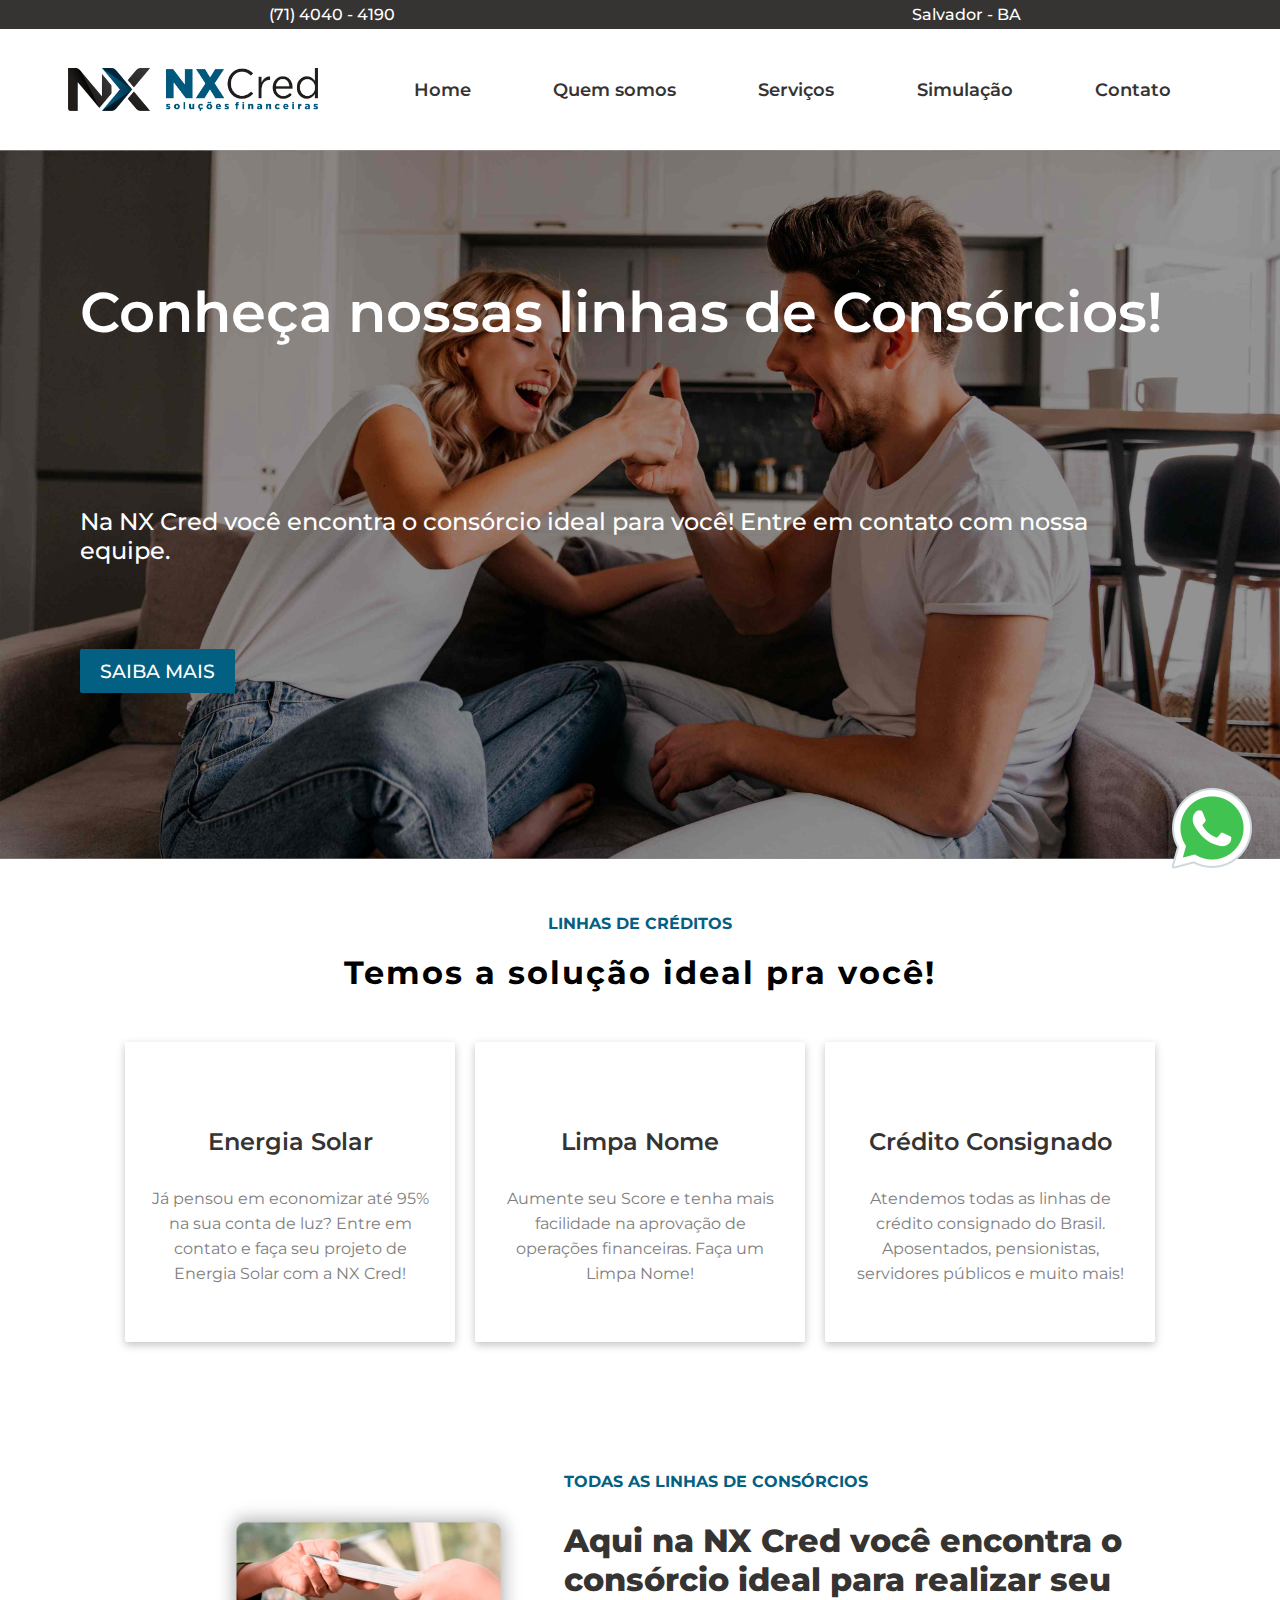
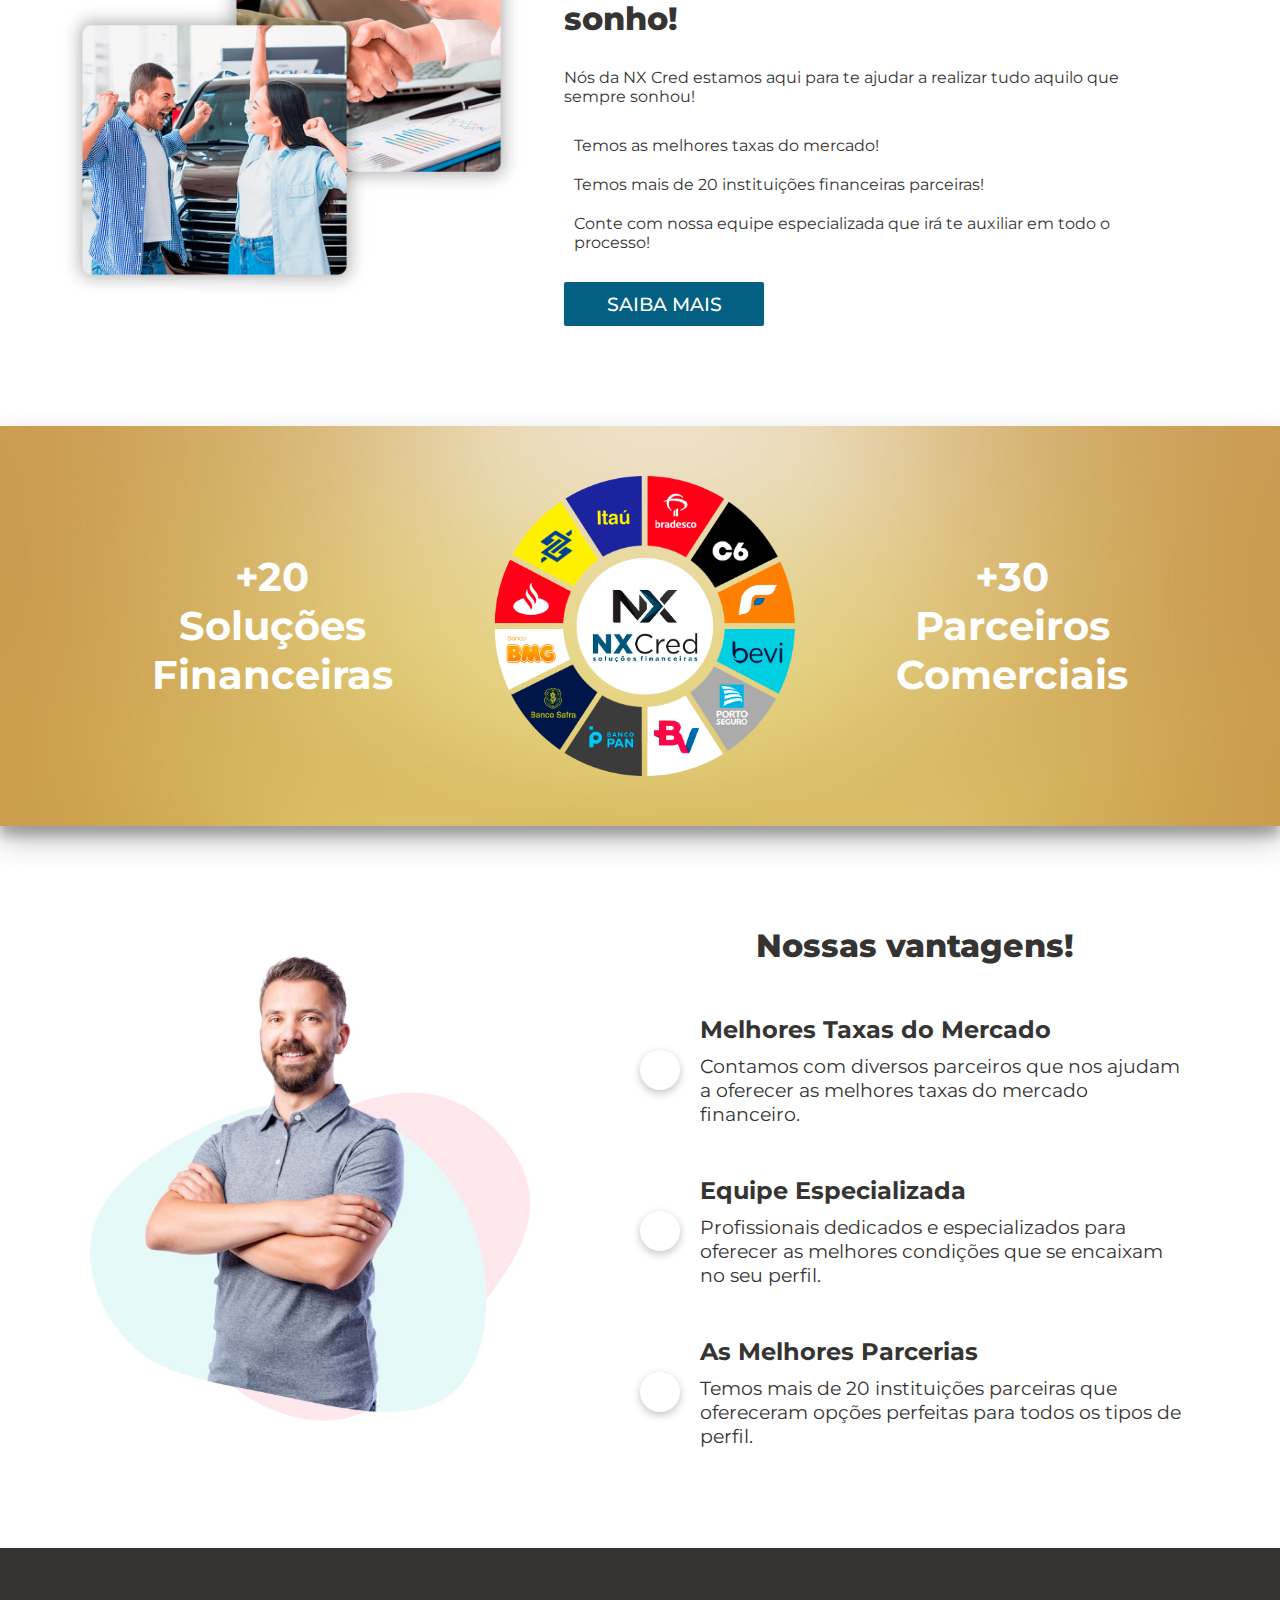
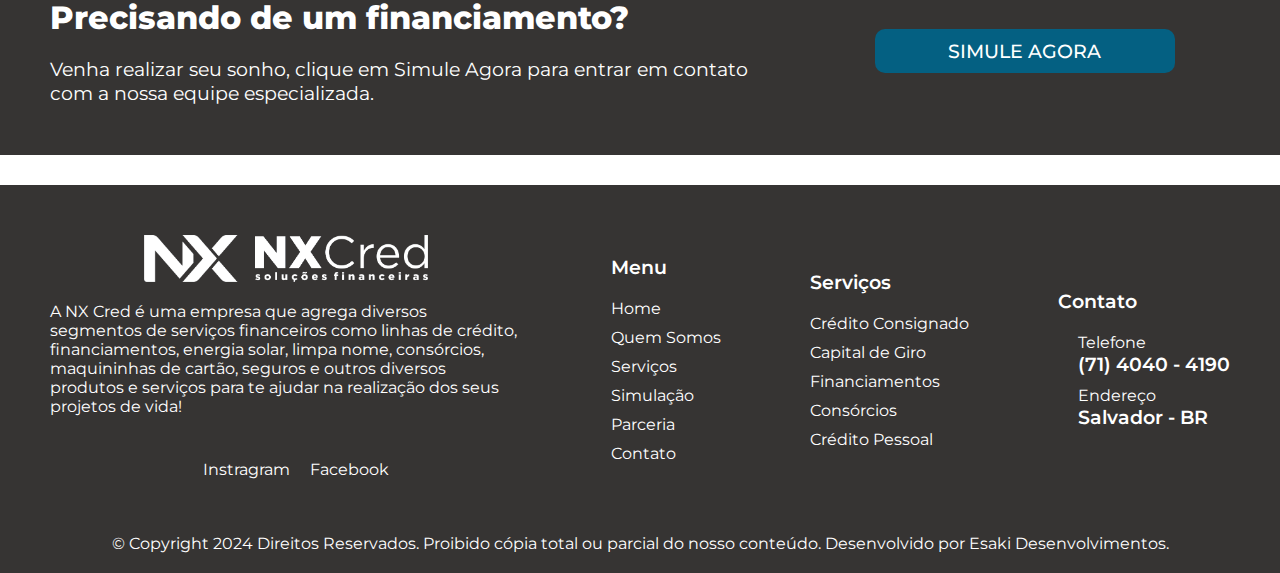
<file: index.html>
<!DOCTYPE html>
<html lang="pt-br">

<head>
    <meta charset="UTF-8">
    <meta name="viewport" content="width=device-width, initial-scale=1.0">
    <link rel="stylesheet" href="https://cdnjs.cloudflare.com/ajax/libs/font-awesome/6.4.2/css/all.min.css"
        integrity="sha512-z3gLpd7yknf1YoNbCzqRKc4qyor8gaKU1qmn+CShxbuBusANI9QpRohGBreCFkKxLhei6S9CQXFEbbKuqLg0DA=="
        crossorigin="anonymous" referrerpolicy="no-referrer" />
    <link rel="preconnect" href="https://fonts.googleapis.com">
    <link rel="preconnect" href="https://fonts.gstatic.com" crossorigin>
    <link rel="shortcut icon" href="???" type="image/x-icon">
    <link href="https://fonts.googleapis.com/css2?family=Montserrat:wght@300;400;500;600;700&display=swap"
        rel="stylesheet">
    <link rel="stylesheet" href="style.css">
    <title>NX Cred - Home</title>
</head>

<body>
    <header class="header header__home">
        <div class="info">
            <div class="informacoes telefone">
                <i class="fa-solid fa-phone"></i>
                <div class="info-content">
                    <span>(71) 4040 - 4190
                    </span>
                </div>
            </div>
            <div class="informacoes endereco">
                <i class="fa-solid fa-location-dot"></i>
                <div class="info-content">
                    <span>Salvador - BA</span>
                </div>
            </div>
        </div>
        <section class="header__all">


            <div class="header__all-first">
                <div class="menu">
                    <img class="banner" id="logo" src="assets/logo NX H.png" alt="Logo NX Cred">
                    <i id="menu-icon" class="fa-solid fa-bars"></i>
                </div>
                <div class="header__all-second">
                    <ul>
                        <li><a href="index.html">Home</a></li>
                        <li><a href="sobreNos.html">Quem somos</a></li>
                        <li><a href="servicos.html">Serviços</a></li>
                        <li><a href="simulacao.html">Simulação</a></li>
                        <li><a href="contato.html">Contato</a></li>
                    </ul>
                </div>
            </div>

            <div class="menu__bar" id="menu__bar">
                <ul class="menu__bar-content">
                    <i class="fa-solid fa-x" id="close-btn"></i>
                    <li><a href="index.html">Home</a></li>
                    <li><a href="sobreNos.html">Quem somos</a></li>
                    <li><a href="servicos.html">Serviços</a></li>
                    <li><a href="simulacao.html">Simulação</a></li>
                    <li><a href="contato.html">Contato</a></li>
                </ul>
            </div>
        </section>
    </header>

    <main>
        <a id="wpp-btn" href="https://wa.me/7140404190"><img src="assets/wpp-btn.png" alt="botão Whatsapp"></a>
        <a id="wpp-btn-mobile" href="https://wa.me/7140404190"><img src="assets/wpp-btn-mobile.png" alt="botão Whatsapp"></a>
        <div class="carousel-container">
            <div class="carousel">
                <div class="carousel-slide">
                    <h2>Conheça nossas linhas de Consórcios!</h2>
                    <p>Na NX Cred você encontra o consórcio ideal para você! Entre em contato com
                        nossa equipe.</p>
                    <a href="https://wa.me/7140404190" target="_blank">Saiba Mais</a>
                    <img src="assets/Banner 1.jpg" alt="Imagem 1">
                </div>
                <div class="carousel-slide">
                    <h2>Capital de giro Empresarial</h2>
                    <p>Nós da NX Cred queremos te ajudar a solucionar o seu problema da melhor forma!</p>
                    <a href="https://wa.me/7140404190" target="_blank">Saiba Mais</a>
                    <img src="assets/Banner 2.jpg" alt="Imagem 2">
                </div>
                <div class="carousel-slide">
                    <h2>Crédito com garantia <br> de bens!</h2>
                    <p>Financiamento e refinanciamento imobiliário
                        e veicular é aqui na NX Cred!</p>
                    <a href="https://wa.me/7140404190" target="_blank">Saiba Mais</a>
                    <img src="assets/Banner 3.jpg" alt="Imagem 2">
                </div>

            </div>

            <div class="carousel-container-btns">
                <button id="prev-button"><i class="fa-solid fa-angle-left"></i></button>
                <button id="next-button"><i class="fa-solid fa-angle-right"></i></button>
            </div>
        </div>



        <section class="first__section">
            <h3>linhas de créditos</h3>
            <h2>Temos a solução ideal pra você!</h2>
            <div class="first__section-container">
                <div class="content">
                    <div class="produto">
                        <i class="fa-solid fa-money-check-dollar"></i>
                        <span>Energia Solar</span>
                        <p>Já pensou em economizar até 95% na sua conta de luz? Entre em contato e faça seu projeto de
                            Energia Solar com a NX Cred! </p>
                    </div>
                </div>
                <div class="content">
                    <div class="produto">
                        <i class="fa-solid fa-house"></i>
                        <span>Limpa Nome</span>
                        <p>Aumente seu Score e tenha mais facilidade na aprovação de operações financeiras. Faça um
                            Limpa Nome!</p>
                    </div>
                </div>
                <div class="content">
                    <div class="produto">
                        <i class="fa-solid fa-sack-dollar"></i>
                        <span>Crédito Consignado</span>
                        <p>Atendemos todas as linhas de crédito consignado do Brasil. Aposentados, pensionistas,
                            servidores públicos e muito mais!</p>
                    </div>
                </div>
            </div>
        </section>

        <section class="second__section">
            <img class="second__section-imagem" src="assets/second section imagem.png" alt="">

            <div class="second__section-conteudo">
                <h3>Todas as linhas de Consórcios</h3>
                <h2>Aqui na NX Cred você encontra o consórcio ideal para realizar seu sonho! </h2>
                <p>Nós da NX Cred estamos aqui para te ajudar a realizar tudo aquilo que sempre sonhou! </p>
                <ul>
                    <li>
                        <i class="fa-solid fa-circle"></i>
                        <p>Temos as melhores taxas do mercado!</p>
                    </li>
                    <li>
                        <i class="fa-solid fa-circle"></i>
                        <p>Temos mais de 20 instituições financeiras parceiras!</p>
                    </li>
                    <li>
                        <i class="fa-solid fa-circle"></i>
                        <p>Conte com nossa equipe especializada que irá te auxiliar em todo o processo!</p>
                    </li>
                </ul>

                <a href="simulacao.html">Saiba Mais</a>
            </div>
        </section>

        <section class="third__section" id="third">
            <div class="third__section-container">
                <h2>+20 <br> Soluções <br> Financeiras</h2>
                <img src="assets/roda bancos.png" alt="">
                <h2>+30 <br> Parceiros <br> Comerciais</h2>

            </div>
        </section>

        <section class="fourth__section">
            <div class="fourth__section-content">
                <h2>Nossas vantagens!</h2>
                <div class="fourth__section-content-itens">
                    <i class="fa-solid fa-star"></i>
                    <div class="itens-content">
                        <h3>Melhores Taxas do Mercado</h3>
                        <p>Contamos com diversos parceiros que nos ajudam a oferecer as melhores taxas do mercado
                            financeiro.</p>
                    </div>
                </div>
                <div class="fourth__section-content-itens">
                    <i class="fa-solid fa-arrow-up-right-dots"></i>
                    <div class="itens-content">
                        <h3>Equipe Especializada</h3>
                        <p>Profissionais dedicados e especializados para oferecer as melhores condições que se encaixam
                            no seu perfil.</p>
                    </div>
                </div>
                <div class="fourth__section-content-itens">
                    <i class="fa-solid fa-rocket"></i>
                    <div class="itens-content">
                        <h3>As Melhores Parcerias</h3>
                        <p>Temos mais de 20 instituições parceiras que ofereceram opções perfeitas para todos os tipos
                            de perfil.</p>
                    </div>
                </div>
            </div>

            <img class="fourth__section-image" src="assets/vantagens.jpg" alt="#">
        </section>

        <section class="fifth__section">
            <div class="fifth__section-all">
                <div class="fifth__section-all-content">
                    <h2>Precisando de um financiamento?</h2>
                    <p>Venha realizar seu sonho, clique em Simule Agora para entrar em contato com a nossa equipe
                        especializada.</p>
                </div>
                <div class="fifth__section-all-link"><a href="simulacao.html">Simule agora</a></div>
            </div>
        </section>
    </main>

    <footer id="footer">
        <div class="footer__content">
            <div class="footer__logo">
                <img src="assets/logo NX H B.png" alt="Logo NX Cred">
                <p>A NX Cred é uma empresa que agrega diversos segmentos de serviços financeiros como linhas de
                    crédito, financiamentos, energia solar, limpa nome, consórcios, maquininhas de cartão,
                    seguros e outros diversos produtos e serviços para te ajudar na realização dos seus projetos de
                    vida!
                    <br><br>
                </p>
                <div class="icons">
                    <a target="_blank" href=""><i class="fa-brands fa-instagram"
                            style="color: white;"></i></a>
                    <a href="#" style="color: white;">Instragram</a>

                    <a target="_blank" href=""><i class="fa-brands fa-facebook"
                            style="color: white;"></i></a>
                    <a href="#" style="color: white;">Facebook</a>
                </div>
            </div>
            <div class="footer__menu footer__itens">
                <span>Menu</span>
                <ul>
                    <li><a href="index.html">Home</a></li>
                    <li><a href="sobreNos.html">Quem Somos</a></li>
                    <li><a href="servicos.html">Serviços</a></li>
                    <li><a href="simulacao.html">Simulação</a></li>
                    <li><a href="https://wa.me/32988439122" target="_blank">Parceria</a></li>
                    <li><a href="contato.html">Contato</a></li>
                </ul>
            </div>
            <div class="footer__servicos footer__itens">
                <span>Serviços</span>
                <ul>
                    <li><a href="servicos.html">Crédito Consignado</a></li>
                    <li><a href="servicos.html">Capital de Giro</a></li>
                    <li><a href="servicos.html">Financiamentos</a></li>
                    <li><a href="servicos.html">Consórcios</a></li>
                    <li><a href="servicos.html">Crédito Pessoal</a></li>
                </ul>
            </div>
            <div class="footer__contato footer__itens">
                <span>Contato</span>
                <ul>
                    <li>
                        <i class="fa-solid fa-phone"></i>
                        <div>
                            <p>Telefone</p>
                            <span>(71) 4040 - 4190</span>
                        </div>
                    </li>
                    <li>
                        <i class="fa-solid fa-location-dot"></i>
                        <div>
                            <p>Endereço</p>
                            <span>Salvador - BR
                            </span>
                        </div>
                    </li>
                </ul>
            </div>
        </div>

        <span class="copy"> &copy; Copyright 2024 Direitos Reservados. Proibido cópia total ou parcial do nosso
            conteúdo.
            Desenvolvido por Esaki Desenvolvimentos.</span>
    </footer>

    <script src="slide.js"></script>
    <script src="menuBar.js"></script>
    <script src="script.js"></script>
</body>

</html>
</file>
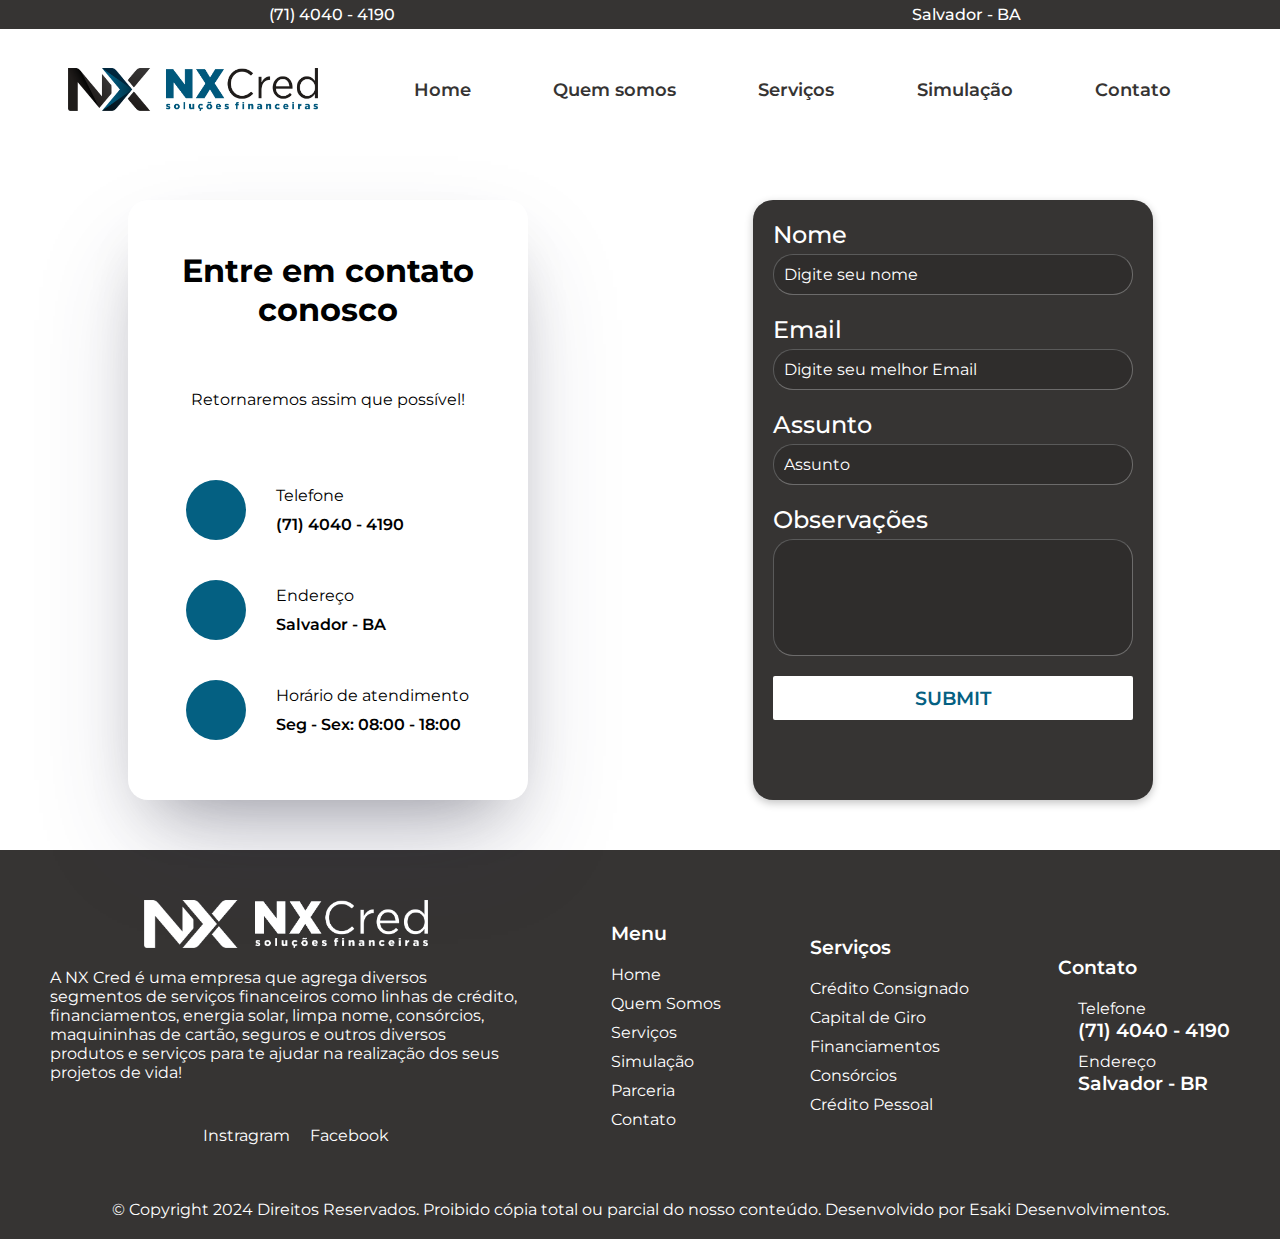
<file: contato.html>
<!DOCTYPE html>
<html lang="pt-br">

<head>
    <meta charset="UTF-8">
    <meta name="viewport" content="width=device-width, initial-scale=1.0">
    <link rel="stylesheet" href="https://cdnjs.cloudflare.com/ajax/libs/font-awesome/6.4.2/css/all.min.css"
        integrity="sha512-z3gLpd7yknf1YoNbCzqRKc4qyor8gaKU1qmn+CShxbuBusANI9QpRohGBreCFkKxLhei6S9CQXFEbbKuqLg0DA=="
        crossorigin="anonymous" referrerpolicy="no-referrer" />
    <link rel="preconnect" href="https://fonts.googleapis.com">
    <link rel="preconnect" href="https://fonts.gstatic.com" crossorigin>
    <link rel="shortcut icon" href="" type="image/x-icon">
    <link href="https://fonts.googleapis.com/css2?family=Montserrat:wght@300;400;500;600;700&display=swap"
        rel="stylesheet">
    <link rel="stylesheet" href="style.css">
    <title>NX Cred - Contato</title>
</head>

<body>
    <header class="header header__home">
        <div class="info">
            <div class="informacoes telefone">
                <i class="fa-solid fa-phone"></i>
                <div class="info-content">
                    <span>(71) 4040 - 4190
                    </span>
                </div>
            </div>
            <div class="informacoes endereco">
                <i class="fa-solid fa-location-dot"></i>
                <div class="info-content">
                    <span>Salvador - BA</span>
                </div>
            </div>
        </div>
        <section class="header__all">


            <div class="header__all-first">
                <div class="menu">
                    <img class="banner" id="logo" src="assets/logo NX H.png" alt="Logo NX Cred">
                    <i id="menu-icon" class="fa-solid fa-bars"></i>
                </div>
                <div class="header__all-second">
                    <ul>
                        <li><a href="index.html">Home</a></li>
                        <li><a href="sobreNos.html">Quem somos</a></li>
                        <li><a href="servicos.html">Serviços</a></li>
                        <li><a href="simulacao.html">Simulação</a></li>
                        <li><a href="contato.html">Contato</a></li>
                    </ul>
                </div>
            </div>

            <div class="menu__bar" id="menu__bar">
                <ul class="menu__bar-content">
                    <i class="fa-solid fa-x" id="close-btn"></i>
                    <li><a href="index.html">Home</a></li>
                    <li><a href="sobreNos.html">Quem somos</a></li>
                    <li><a href="servicos.html">Serviços</a></li>
                    <li><a href="simulacao.html">Simulação</a></li>
                    <li><a href="contato.html">Contato</a></li>
                </ul>
            </div>
        </section>
    </header>

    <section class="section__contato">
        <div class="contato">
            <h1>Entre em contato conosco</h1>
            <p>Retornaremos assim que possível!</p>
            <div class="info">
                <div class="informacoes telefone">
                    <i class="fa-solid fa-phone"></i>
                    <div class="info-content">
                        <p>Telefone</p>
                        <span>(71) 4040 - 4190</span>
                    </div>
                </div>
                <div class="informacoes endereco">
                    <i class="fa-solid fa-location-dot"></i>
                    <div class="info-content">
                        <p>Endereço</p>
                        <span>Salvador - BA</span>
                    </div>
                </div>
                <div class="informacoes horario">
                    <i class="fa-solid fa-clock"></i>
                    <div class="info-content">
                        <p>Horário de atendimento</p>
                        <span>Seg - Sex: 08:00 - 18:00</span>
                    </div>
                </div>
            </div>
        </div>
        <div class="form">
            <div class="itens">
                <label for="nome">Nome</label>
                <input id="nome" type="text" name="nome" placeholder="Digite seu nome" required>
            </div>

            <div class="itens">
                <label for="email">Email</label>
                <input id="email" type="email" name="email" placeholder="Digite seu melhor Email" required>
            </div>

            <div class="itens">
                <label for="assunto">Assunto</label>
                <input id="assunto" type="text" name="assunto" placeholder="Assunto" required>
            </div>

            <div class="itens">
                <label for="texto">Observações</label>
                <textarea name="texto" id="texto" cols="30" rows="5"></textarea>
            </div>

            <input id="enviar" class="btn-enviar" type="submit" name="enviar" placeholder="Enviar">
        </div>

    </section>

    <footer id="footer">
        <div class="footer__content">
            <div class="footer__logo">
                <img src="assets/logo NX H B.png" alt="Logo NX Cred">
                <p>A NX Cred é uma empresa que agrega diversos segmentos de serviços financeiros como linhas de
                    crédito, financiamentos, energia solar, limpa nome, consórcios, maquininhas de cartão,
                    seguros e outros diversos produtos e serviços para te ajudar na realização dos seus projetos de
                    vida!
                    <br><br>
                </p>
                <div class="icons">
                    <a target="_blank" href=""><i class="fa-brands fa-instagram"
                            style="color: white;"></i></a>
                    <a href="#" style="color: white;">Instragram</a>

                    <a target="_blank" href=""><i class="fa-brands fa-facebook"
                            style="color: white;"></i></a>
                    <a href="#" style="color: white;">Facebook</a>
                </div>
            </div>
            <div class="footer__menu footer__itens">
                <span>Menu</span>
                <ul>
                    <li><a href="index.html">Home</a></li>
                    <li><a href="sobreNos.html">Quem Somos</a></li>
                    <li><a href="servicos.html">Serviços</a></li>
                    <li><a href="simulacao.html">Simulação</a></li>
                    <li><a href="https://wa.me/32988439122" target="_blank">Parceria</a></li>
                    <li><a href="contato.html">Contato</a></li>
                </ul>
            </div>
            <div class="footer__servicos footer__itens">
                <span>Serviços</span>
                <ul>
                    <li><a href="servicos.html">Crédito Consignado</a></li>
                    <li><a href="servicos.html">Capital de Giro</a></li>
                    <li><a href="servicos.html">Financiamentos</a></li>
                    <li><a href="servicos.html">Consórcios</a></li>
                    <li><a href="servicos.html">Crédito Pessoal</a></li>
                </ul>
            </div>
            <div class="footer__contato footer__itens">
                <span>Contato</span>
                <ul>
                    <li>
                        <i class="fa-solid fa-phone"></i>
                        <div>
                            <p>Telefone</p>
                            <span>(71) 4040 - 4190</span>
                        </div>
                    </li>
                    <li>
                        <i class="fa-solid fa-location-dot"></i>
                        <div>
                            <p>Endereço</p>
                            <span>Salvador - BR
                            </span>
                        </div>
                    </li>
                </ul>
            </div>
        </div>

        <span class="copy"> &copy; Copyright 2024 Direitos Reservados. Proibido cópia total ou parcial do nosso
            conteúdo.
            Desenvolvido por Esaki Desenvolvimentos.</span>
    </footer>



    <script src="menuBar.js"></script>
    <script src="contato.js"></script>
</body>

</html>
</file>
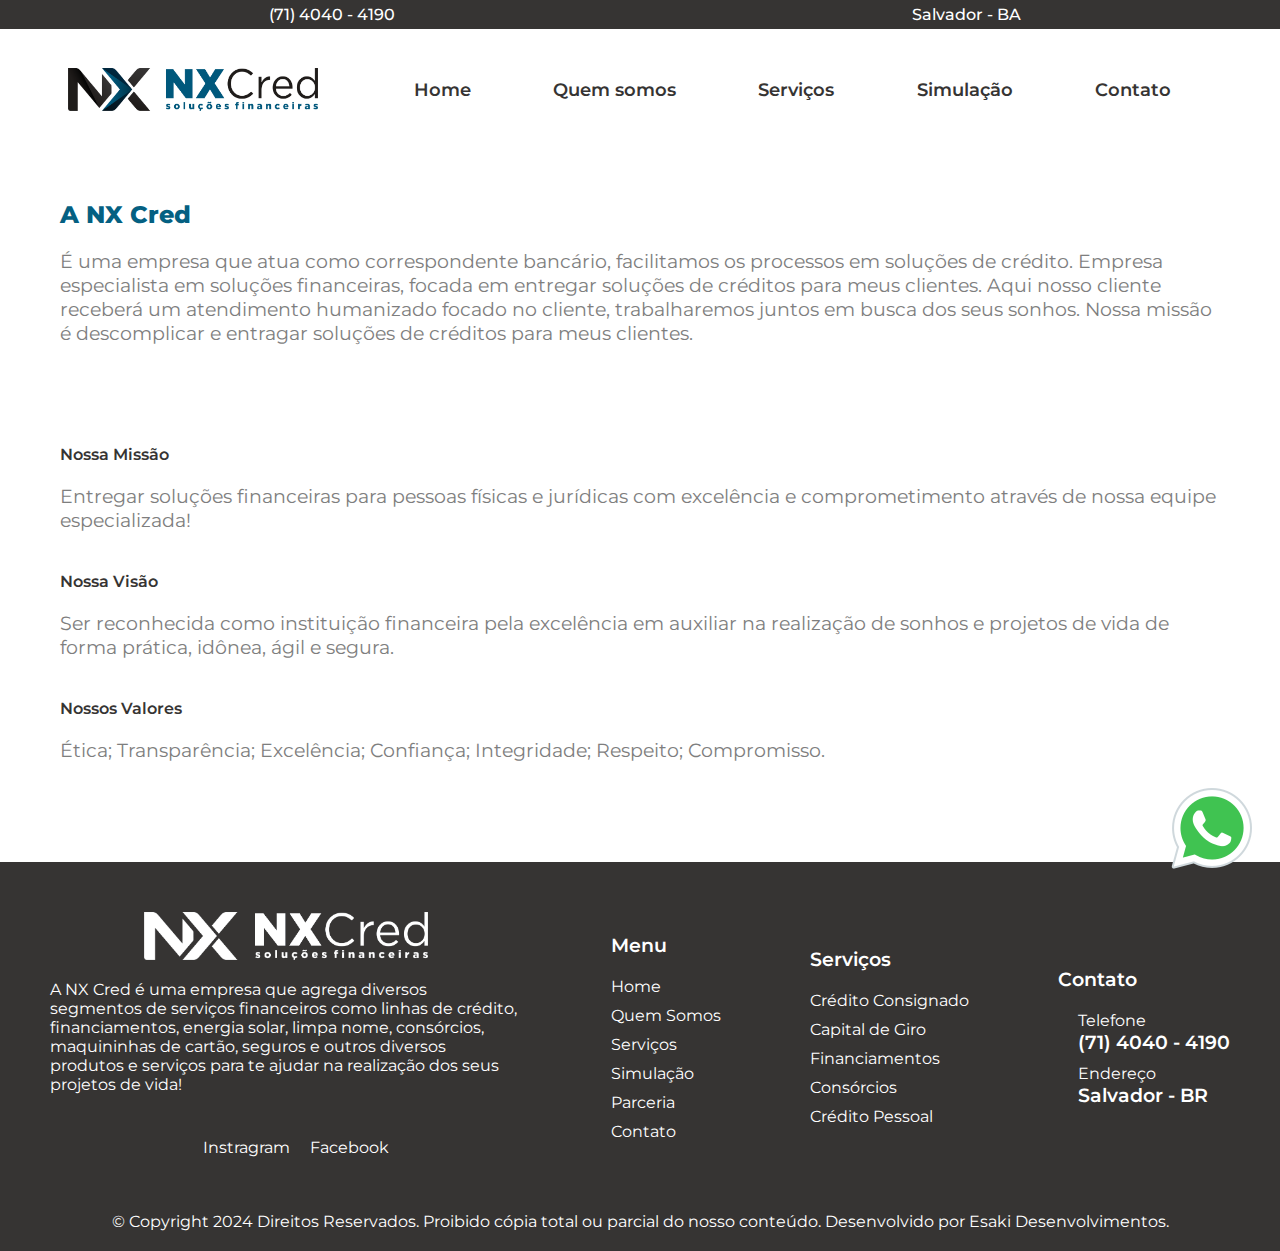
<file: sobreNos.html>
<!DOCTYPE html>
<html lang="pt-br">

<head>
    <meta charset="UTF-8">
    <meta name="viewport" content="width=device-width, initial-scale=1.0">
    <link rel="stylesheet" href="https://cdnjs.cloudflare.com/ajax/libs/font-awesome/6.4.2/css/all.min.css"
        integrity="sha512-z3gLpd7yknf1YoNbCzqRKc4qyor8gaKU1qmn+CShxbuBusANI9QpRohGBreCFkKxLhei6S9CQXFEbbKuqLg0DA=="
        crossorigin="anonymous" referrerpolicy="no-referrer" />
    <link rel="preconnect" href="https://fonts.googleapis.com">
    <link rel="preconnect" href="https://fonts.gstatic.com" crossorigin>
    <link rel="shortcut icon" href="" type="image/x-icon">
    <link href="https://fonts.googleapis.com/css2?family=Montserrat:wght@300;400;500;600;700&display=swap"
        rel="stylesheet">
    <link rel="stylesheet" href="style.css">
    <title>NX Cred - Sobre nós</title>
</head>

<body>
    <header class="header header__home">
        <div class="info">
            <div class="informacoes telefone">
                <i class="fa-solid fa-phone"></i>
                <div class="info-content">
                    <span>(71) 4040 - 4190
                    </span>
                </div>
            </div>
            <div class="informacoes endereco">
                <i class="fa-solid fa-location-dot"></i>
                <div class="info-content">
                    <span>Salvador - BA</span>
                </div>
            </div>
        </div>
        <section class="header__all">


            <div class="header__all-first">
                <div class="menu">
                    <img class="banner" id="logo" src="assets/logo NX H.png" alt="Logo NX Cred">
                    <i id="menu-icon" class="fa-solid fa-bars"></i>
                </div>
                <div class="header__all-second">
                    <ul>
                        <li><a href="index.html">Home</a></li>
                        <li><a href="sobreNos.html">Quem somos</a></li>
                        <li><a href="servicos.html">Serviços</a></li>
                        <li><a href="simulacao.html">Simulação</a></li>
                        <li><a href="contato.html">Contato</a></li>
                    </ul>
                </div>
            </div>

            <div class="menu__bar" id="menu__bar">
                <ul class="menu__bar-content">
                    <i class="fa-solid fa-x" id="close-btn"></i>
                    <li><a href="index.html">Home</a></li>
                    <li><a href="sobreNos.html">Quem somos</a></li>
                    <li><a href="servicos.html">Serviços</a></li>
                    <li><a href="simulacao.html">Simulação</a></li>
                    <li><a href="contato.html">Contato</a></li>
                </ul>
            </div>
        </section>
    </header>

    <main>
        <a id="wpp-btn" href="https://wa.me/7140404190"><img src="assets/wpp-btn.png" alt="botão Whatsapp"></a>
        <a id="wpp-btn-mobile" href="https://wa.me/7140404190"><img src="assets/wpp-btn-mobile.png" alt="botão Whatsapp"></a>
        <section class="first__section-sobrenos">
            <!-- <img id="first__section-img" src="assets/logo NX B.png" alt="Pessoas trabalhando"> -->
            <div class="first__section-content">
                <h1>A NX Cred</h1>
                <p>É uma empresa que atua como correspondente bancário, facilitamos os processos em soluções de crédito. 
                    Empresa especialista em soluções financeiras, focada em entregar soluções de créditos para meus clientes. Aqui nosso cliente receberá um atendimento humanizado focado no cliente, trabalharemos juntos em busca dos seus sonhos. 
                    Nossa missão é descomplicar e entragar soluções de créditos para meus clientes.
                </p>
            </div>
        </section>

        <section class="second__section">
            <div class="second-content">
                <span>Nossa Missão</span>
                <p>Entregar soluções financeiras para pessoas físicas e jurídicas com excelência e comprometimento através de nossa equipe especializada!</p>
            </div>
            <div class="second-content">
                <span>Nossa Visão</span>
                <p>Ser reconhecida como instituição financeira pela excelência em auxiliar na realização de sonhos e
                    projetos de vida de forma prática, idônea, ágil e segura.</p>
            </div>
            <div class="second-content">
                <span>Nossos Valores</span>
                <p>Ética;
                    Transparência;
                    Excelência;
                    Confiança;
                    Integridade;
                    Respeito;
                    Compromisso.

                </p>
            </div>
        </section>
    </main>

    <footer id="footer">
        <div class="footer__content">
            <div class="footer__logo">
                <img src="assets/logo NX H B.png" alt="Logo NX Cred">
                <p>A NX Cred é uma empresa que agrega diversos segmentos de serviços financeiros como linhas de
                    crédito, financiamentos, energia solar, limpa nome, consórcios, maquininhas de cartão,
                    seguros e outros diversos produtos e serviços para te ajudar na realização dos seus projetos de
                    vida!
                    <br><br>
                </p>
                <div class="icons">
                    <a target="_blank" href=""><i class="fa-brands fa-instagram"
                            style="color: white;"></i></a>
                    <a href="#" style="color: white;">Instragram</a>

                    <a target="_blank" href=""><i class="fa-brands fa-facebook"
                            style="color: white;"></i></a>
                    <a href="#" style="color: white;">Facebook</a>
                </div>
            </div>
            <div class="footer__menu footer__itens">
                <span>Menu</span>
                <ul>
                    <li><a href="index.html">Home</a></li>
                    <li><a href="sobreNos.html">Quem Somos</a></li>
                    <li><a href="servicos.html">Serviços</a></li>
                    <li><a href="simulacao.html">Simulação</a></li>
                    <li><a href="https://wa.me/32988439122" target="_blank">Parceria</a></li>
                    <li><a href="contato.html">Contato</a></li>
                </ul>
            </div>
            <div class="footer__servicos footer__itens">
                <span>Serviços</span>
                <ul>
                    <li><a href="servicos.html">Crédito Consignado</a></li>
                    <li><a href="servicos.html">Capital de Giro</a></li>
                    <li><a href="servicos.html">Financiamentos</a></li>
                    <li><a href="servicos.html">Consórcios</a></li>
                    <li><a href="servicos.html">Crédito Pessoal</a></li>
                </ul>
            </div>
            <div class="footer__contato footer__itens">
                <span>Contato</span>
                <ul>
                    <li>
                        <i class="fa-solid fa-phone"></i>
                        <div>
                            <p>Telefone</p>
                            <span>(71) 4040 - 4190</span>
                        </div>
                    </li>
                    <li>
                        <i class="fa-solid fa-location-dot"></i>
                        <div>
                            <p>Endereço</p>
                            <span>Salvador - BR
                            </span>
                        </div>
                    </li>
                </ul>
            </div>
        </div>

        <span class="copy"> &copy; Copyright 2024 Direitos Reservados. Proibido cópia total ou parcial do nosso
            conteúdo.
            Desenvolvido por Esaki Desenvolvimentos.</span>
    </footer>


    <script src="menuBar.js"></script>
</body>

</html>
</file>
<file: style.css>
@import url("https://fonts.googleapis.com/css2?family=Montserrat:wght@300;400;500;600;700&display=swap");
.header {
  background: #fff;
  height: auto;
}
.header .info {
  padding: 5px;
  display: flex;
  justify-content: space-around;
  color: #fff;
  background-color: #363433;
}
.header .info .informacoes {
  display: flex;
  align-items: center;
  gap: 10px;
  font-weight: 500;
}
.header .info .informacoes i {
  color: #046082;
}
.header .header__all {
  margin: 0 auto;
  max-width: 1200px;
  height: 100%;
  display: flex;
  flex-direction: column;
  justify-content: space-around;
}
.header .header__all-first {
  margin: 20px 0;
  display: flex;
  align-items: center;
  justify-content: space-around;
}
.header .header__all-first .menu {
  display: flex;
  align-items: center;
}
.header .header__all-first #menu-icon {
  display: none;
}
.header .header__all-first #logo {
  width: 250px;
}
.header .header__all-first .header__all-second {
  width: 70%;
  display: flex;
  justify-content: center;
  padding: 30px 0;
  border-radius: 20px;
}
.header .header__all-first .header__all-second ul {
  width: 100%;
  padding: 0;
  display: flex;
  list-style: none;
  justify-content: space-around;
}
.header .header__all-first .header__all-second ul li {
  text-align: center;
}
.header .header__all-first .header__all-second ul li a {
  padding: 5px;
  text-decoration: none;
  color: #363433;
  font-size: 1.1rem;
  font-weight: 600;
  transition: 0.5s;
}
.header .header__all-first .header__all-second ul li a:hover {
  border-bottom: 1px solid #363433;
}
.header .menu__bar {
  display: none;
}

main {
  max-width: 100vw;
}
main #wpp-btn {
  margin: 20px;
  z-index: 999;
  position: fixed;
  bottom: 0;
  right: 0;
  animation: wpp-btn 1s ease-in-out infinite;
}
main #wpp-btn:hover {
  animation: none;
}
main #wpp-btn-mobile {
  display: none;
}
@keyframes wpp-btn {
  0% {
    bottom: 0;
  }
  50% {
    bottom: 30px;
  }
  100% {
    bottom: 0;
  }
}
main .carousel-container {
  width: 100%;
  margin: 0px auto;
  overflow: hidden;
  position: relative;
}
main .carousel-container-btns {
  width: 100%;
  justify-content: space-between;
  display: flex;
  position: absolute;
  z-index: 999;
  top: 50%;
  left: 0;
}
main .carousel-container-btns button {
  width: 60px;
  height: 60px;
  cursor: pointer;
  background: none;
  border: none;
}
main .carousel-container-btns button i {
  font-size: 3rem;
  color: #fff;
}
main .carousel {
  display: flex;
  transition: transform 0.3s ease;
}
main .carousel-slide {
  width: 100%;
  position: relative;
}
main .carousel-slide h2 {
  width: 90%;
  position: absolute;
  top: 18%;
  left: 80px;
  font-size: 3.5rem;
  font-weight: 600;
  color: #fff;
  z-index: 999;
}
main .carousel-slide p {
  width: 80%;
  position: absolute;
  top: 50%;
  left: 80px;
  font-size: 1.5rem;
  font-weight: 500;
  color: #fff;
  z-index: 999;
}
main .carousel-slide a {
  width: auto;
  text-align: center;
  text-decoration: none;
  text-transform: uppercase;
  padding: 10px 20px;
  border-radius: 2px;
  background-color: #046082;
  color: #fff;
  font-size: 1.2rem;
  font-weight: 500;
  transition: 0.5s;
  position: absolute;
  top: 70%;
  left: 80px;
  z-index: 999;
}
main .carousel-slide a:hover {
  background-color: #363433;
  color: #046082;
}
main .carousel-slide img {
  width: 100vw;
  filter: brightness(60%);
}
main .carousel-slide {
  width: 100%;
}
main .carousel-slide img {
  width: 100vw;
}

@media (max-width: 1000px) {
  .header {
    height: 200px;
  }
  .header .info {
    display: none;
    padding: 5px;
    display: flex;
    justify-content: space-around;
    color: #000;
    background-color: #fff;
  }
  .header .info .informacoes {
    display: none;
    align-items: center;
    gap: 10px;
    font-weight: 500;
  }
  .header .info .informacoes i {
    color: #046082;
  }
  .header .header__all {
    padding: 1rem;
    display: flex;
    flex-direction: column;
  }
  .header .header__all-first {
    display: flex;
    flex-direction: column;
    align-items: center;
    justify-content: space-around;
  }
  .header .header__all-first #logo {
    width: 250px;
  }
  .header .header__all-first .menu {
    width: 100%;
    display: flex;
    justify-content: space-evenly;
    align-items: center;
  }
  .header .header__all-first #menu-icon {
    color: #363433;
    font-size: 1.5rem;
    display: inline;
  }
  .header .header__all .header__all-second {
    display: none;
  }
  .header .header__all .header__all-second ul {
    display: none;
  }
  .header .header__all .header__all-second ul li {
    display: none;
  }
  .header .header__all .header__all-second ul li a {
    display: none;
    padding: 5px;
    border-radius: 10px;
    text-decoration: none;
    color: #fff;
    font-size: 1rem;
    font-weight: 600;
    transition: 0.5s;
  }
  .header .header__all .header__all-second ul li a:hover {
    color: #363433;
    background-color: #fff;
  }
  .header .menu__bar {
    background-color: #046082;
    position: absolute;
    top: -200%;
    left: 0;
    display: flex;
    justify-content: center;
    align-items: center;
    width: 100%;
    height: 100vh;
    z-index: 999;
  }
  .header .menu__bar .menu__bar-content {
    list-style: none;
    display: flex;
    flex-direction: column;
    gap: 50px;
    align-items: center;
  }
  .header .menu__bar .menu__bar-content a {
    text-decoration: none;
    color: #fff;
    font-size: 1.5rem;
    font-weight: 600;
  }
  .header .menu__bar .menu__bar-content i {
    font-size: 1.5rem;
    color: #363433;
  }
  main {
    max-width: 100vw;
  }
  main .carousel-container {
    width: 100%;
    margin: 0px auto;
    overflow: hidden;
  }
  main .carousel-container-btns {
    display: none;
    width: 100%;
    justify-content: space-between;
    display: flex;
    position: absolute;
    z-index: 999;
    top: 50%;
    left: 0;
  }
  main .carousel-container-btns button {
    display: none;
    width: 60px;
    height: 60px;
    cursor: pointer;
    background: none;
    border: none;
  }
  main .carousel-container-btns button i {
    font-size: 3rem;
    color: #fff;
  }
  main .carousel {
    display: flex;
    transition: transform 0.3s ease;
  }
  main .carousel-slide {
    width: 100%;
    position: relative;
  }
  main .carousel-slide h2 {
    position: absolute;
    top: 20%;
    left: 50px;
    font-size: 2.5rem;
    font-weight: 600;
    color: #fff;
    z-index: 999;
  }
  main .carousel-slide p {
    position: absolute;
    top: 53%;
    left: 50px;
    font-size: 1.2rem;
    font-weight: 500;
    color: #fff;
    z-index: 999;
  }
  main .carousel-slide a {
    width: auto;
    text-align: center;
    text-decoration: none;
    text-transform: uppercase;
    padding: 10px 20px;
    border-radius: 2px;
    background-color: #046082;
    color: #fff;
    font-size: 1.2rem;
    font-weight: 500;
    transition: 0.5s;
    position: absolute;
    top: 75%;
    left: 50px;
    z-index: 999;
  }
  main .carousel-slide a:hover {
    background-color: #363433;
    color: #046082;
  }
  main .carousel-slide img {
    width: 100vw;
  }
  main .carousel-slide img {
    width: 100vw;
  }
}
@media (max-width: 580px) {
  .header {
    height: 200px;
  }
  .header .info {
    display: none;
    padding: 5px;
    display: flex;
    justify-content: space-around;
    color: #000;
    background-color: #fff;
  }
  .header .info .informacoes {
    display: none;
    align-items: center;
    gap: 10px;
    font-weight: 500;
  }
  .header .info .informacoes i {
    color: #046082;
  }
  .header .header__all {
    padding: 1rem;
    display: flex;
    flex-direction: column;
  }
  .header .header__all-first {
    display: flex;
    flex-direction: column;
    align-items: center;
    justify-content: space-around;
  }
  .header .header__all-first #logo {
    width: 250px;
  }
  .header .header__all-first .menu {
    width: 100%;
    display: flex;
    justify-content: space-evenly;
    align-items: center;
  }
  .header .header__all-first #menu-icon {
    color: #363433;
    font-size: 1.5rem;
    display: inline;
  }
  .header .header__all .header__all-second {
    display: none;
  }
  .header .header__all .header__all-second ul {
    display: none;
  }
  .header .header__all .header__all-second ul li {
    display: none;
  }
  .header .header__all .header__all-second ul li a {
    display: none;
    padding: 5px;
    border-radius: 10px;
    text-decoration: none;
    color: #fff;
    font-size: 1rem;
    font-weight: 600;
    transition: 0.5s;
  }
  .header .header__all .header__all-second ul li a:hover {
    color: #363433;
    background-color: #fff;
  }
  .header .menu__bar {
    background-color: #046082;
    position: absolute;
    top: -200%;
    left: 0;
    display: flex;
    justify-content: center;
    align-items: center;
    width: 100%;
    height: 100vh;
    z-index: 999;
  }
  .header .menu__bar .menu__bar-content {
    list-style: none;
    display: flex;
    flex-direction: column;
    gap: 50px;
    align-items: center;
  }
  .header .menu__bar .menu__bar-content a {
    text-decoration: none;
    color: #fff;
    font-size: 1.5rem;
    font-weight: 600;
  }
  .header .menu__bar .menu__bar-content i {
    font-size: 1.5rem;
    color: #363433;
  }
  main {
    max-width: 100vw;
  }
  main #wpp-btn {
    display: none;
  }
  main #wpp-btn:hover {
    animation: none;
  }
  main #wpp-btn-mobile {
    display: flex;
    margin: 20px;
    z-index: 999;
    position: fixed;
    bottom: 0;
    right: 0;
    animation: wpp-btn 1s ease-in-out infinite;
  }
  main #wpp-btn-mobile:hover {
    animation: none;
  }
  main .carousel-container {
    width: 100%;
    margin: 0px auto;
    overflow: hidden;
  }
  main .carousel-container-btns {
    display: none;
    width: 100%;
    justify-content: space-between;
    display: flex;
    position: absolute;
    z-index: 999;
    top: 50%;
    left: 0;
  }
  main .carousel-container-btns button {
    display: none;
    width: 60px;
    height: 60px;
    cursor: pointer;
    background: none;
    border: none;
  }
  main .carousel-container-btns button i {
    font-size: 3rem;
    color: #fff;
  }
  main .carousel {
    display: flex;
    transition: transform 0.3s ease;
  }
  main .carousel-slide {
    width: 100%;
    position: relative;
  }
  main .carousel-slide h2 {
    position: absolute;
    top: 15%;
    left: 30px;
    font-size: 2rem;
    font-weight: 600;
    color: #fff;
    z-index: 999;
  }
  main .carousel-slide p {
    position: absolute;
    top: 50%;
    left: 30px;
    font-size: 0.8rem;
    font-weight: 500;
    color: #fff;
    z-index: 999;
  }
  main .carousel-slide a {
    width: 130px;
    font-size: 0.6rem;
    position: absolute;
    top: 75%;
    left: 30px;
    z-index: 999;
  }
  main .carousel-slide a:hover {
    background-color: #363433;
    color: #046082;
  }
  main .carousel-slide img {
    width: 100vw;
  }
  main .carousel-slide img {
    width: 100vw;
  }
}
@media (max-width: 410px) {
  .header {
    height: 200px;
  }
  .header .info {
    display: none;
    padding: 5px;
    display: flex;
    justify-content: space-around;
    color: #000;
    background-color: #fff;
  }
  .header .info .informacoes {
    display: none;
    align-items: center;
    gap: 10px;
    font-weight: 500;
  }
  .header .info .informacoes i {
    color: #046082;
  }
  .header .header__all {
    padding: 1rem;
    display: flex;
    flex-direction: column;
  }
  .header .header__all-first {
    display: flex;
    flex-direction: column;
    align-items: center;
    justify-content: space-around;
  }
  .header .header__all-first #logo {
    width: 250px;
  }
  .header .header__all-first .menu {
    width: 100%;
    display: flex;
    justify-content: space-evenly;
    align-items: center;
  }
  .header .header__all-first #menu-icon {
    color: #363433;
    font-size: 1.5rem;
    display: inline;
  }
  .header .header__all .header__all-second {
    display: none;
  }
  .header .header__all .header__all-second ul {
    display: none;
  }
  .header .header__all .header__all-second ul li {
    display: none;
  }
  .header .header__all .header__all-second ul li a {
    display: none;
    padding: 5px;
    border-radius: 10px;
    text-decoration: none;
    color: #fff;
    font-size: 1rem;
    font-weight: 600;
    transition: 0.5s;
  }
  .header .header__all .header__all-second ul li a:hover {
    color: #363433;
    background-color: #fff;
  }
  .header .menu__bar {
    background-color: #046082;
    position: absolute;
    top: -200%;
    left: 0;
    display: flex;
    justify-content: center;
    align-items: center;
    width: 100%;
    height: 100vh;
    z-index: 999;
  }
  .header .menu__bar .menu__bar-content {
    list-style: none;
    display: flex;
    flex-direction: column;
    gap: 50px;
    align-items: center;
  }
  .header .menu__bar .menu__bar-content a {
    text-decoration: none;
    color: #fff;
    font-size: 1.5rem;
    font-weight: 600;
  }
  .header .menu__bar .menu__bar-content i {
    font-size: 1.5rem;
    color: #363433;
  }
  main {
    max-width: 100vw;
  }
  main .carousel-container {
    width: 100%;
    margin: 0px auto;
    overflow: hidden;
  }
  main .carousel-container-btns {
    display: none;
    width: 100%;
    justify-content: space-between;
    display: flex;
    position: absolute;
    z-index: 999;
    top: 50%;
    left: 0;
  }
  main .carousel-container-btns button {
    display: none;
    width: 60px;
    height: 60px;
    cursor: pointer;
    background: none;
    border: none;
  }
  main .carousel-container-btns button i {
    font-size: 3rem;
    color: #fff;
  }
  main .carousel {
    display: flex;
    transition: transform 0.3s ease;
  }
  main .carousel-slide {
    width: 100%;
    position: relative;
  }
  main .carousel-slide h2 {
    position: absolute;
    top: 15%;
    left: 30px;
    font-size: 1.5rem;
    font-weight: 600;
    color: #fff;
    z-index: 999;
  }
  main .carousel-slide p {
    position: absolute;
    top: 50%;
    left: 30px;
    font-size: 0.7rem;
    font-weight: 500;
    color: #fff;
    z-index: 999;
  }
  main .carousel-slide a {
    width: 100px;
    font-size: 0.6rem;
    position: absolute;
    top: 75%;
    left: 30px;
    z-index: 999;
  }
  main .carousel-slide a:hover {
    background-color: #363433;
    color: #046082;
  }
  main .carousel-slide img {
    width: 100vw;
  }
  main .carousel-slide img {
    width: 100vw;
  }
}
.first__section {
  margin: 50px auto;
  display: flex;
  flex-direction: column;
  align-items: center;
}
.first__section h3 {
  font-size: 1rem;
  text-transform: uppercase;
  color: #046082;
}
.first__section h2 {
  margin: 20px auto;
  letter-spacing: 2px;
  font-size: 2rem;
}
.first__section .first__section-container {
  margin: 0px auto;
  padding: 30px 50px;
  display: flex;
  justify-content: center;
  max-width: 1200px;
  gap: 20px;
}
.first__section .first__section-container .content {
  cursor: pointer;
  display: flex;
  gap: 20px;
  align-items: center;
  width: 30%;
  min-height: 300px;
  padding: 10px 20px;
  border-radius: 2px;
  transition: 0.5s;
  background-color: #fff;
  box-shadow: rgba(0, 0, 0, 0.24) 0px 3px 8px;
}
.first__section .first__section-container .content .produto {
  height: 100%;
  display: flex;
  flex-direction: column;
  align-items: center;
  justify-content: center;
  gap: 30px;
}
.first__section .first__section-container .content .produto i {
  color: #046082;
  font-size: 3rem;
}
.first__section .first__section-container .content .produto span {
  font-size: 1.5rem;
  color: #363433;
  font-weight: 600;
}
.first__section .first__section-container .content .produto p {
  line-height: 25px;
  text-align: center;
  font-size: 1rem;
  color: #7e7e7e;
  font-weight: 400;
}
.first__section .first__section-container .content:hover {
  transform: scale(1.1);
}

@media (max-width: 768px) {
  .first__section {
    margin: 50px auto;
    display: flex;
    flex-direction: column;
    align-items: center;
  }
  .first__section h3 {
    font-size: 1rem;
    text-transform: uppercase;
    color: #046082;
  }
  .first__section h2 {
    margin: 20px auto;
    letter-spacing: 2px;
    font-size: 1.5rem;
    text-align: center;
  }
  .first__section .first__section-container {
    margin: 0px auto;
    padding: 50px 50px;
    display: flex;
    flex-wrap: wrap;
    gap: 30px;
    justify-content: space-between;
    max-width: 100%;
  }
  .first__section .first__section-container .content {
    cursor: pointer;
    display: flex;
    gap: 20px;
    align-items: center;
    width: 100%;
    height: auto;
    padding: 10px 20px;
    border-radius: 10px;
    transition: 1s;
    background-color: #fff;
    box-shadow: rgba(0, 0, 0, 0.24) 0px 3px 8px;
  }
  .first__section .first__section-container .content i {
    color: #046082;
    font-size: 1.4rem;
  }
  .first__section .first__section-container .content .produto {
    display: flex;
    flex-direction: column;
    gap: 10px;
  }
  .first__section .first__section-container .content .produto span {
    text-align: center;
    color: #363433;
    font-weight: 600;
  }
  .first__section .first__section-container .content .produto p {
    font-size: 0.9rem;
    color: #7e7e7e;
    font-weight: 400;
  }
  .first__section .first__section-container .content:hover {
    transform: none;
  }
}
.second__section {
  max-width: 1200px;
  padding: 0 50px;
  margin: 50px auto;
  display: flex;
  align-items: center;
  gap: 20px;
}
.second__section-imagem {
  width: 40%;
  height: 100%;
}
.second__section-conteudo {
  width: 50%;
  display: flex;
  flex-direction: column;
  justify-content: center;
  gap: 30px;
}
.second__section-conteudo h3 {
  font-size: 1rem;
  text-transform: uppercase;
  color: #046082;
}
.second__section-conteudo h2 {
  font-size: 2rem;
  color: #363433;
  font-weight: 800;
}
.second__section-conteudo p {
  font-size: 1rem;
  font-weight: 400;
  color: #363433;
}
.second__section-conteudo ul {
  list-style: none;
  display: flex;
  flex-direction: column;
  gap: 20px;
}
.second__section-conteudo ul li {
  display: flex;
  gap: 10px;
  align-items: center;
}
.second__section-conteudo ul li i {
  color: #046082;
}
.second__section-conteudo ul li p {
  font-size: 1rem;
  color: #363433;
}
.second__section-conteudo a {
  width: 200px;
  text-align: center;
  text-decoration: none;
  text-transform: uppercase;
  padding: 10px 20px;
  border-radius: 2px;
  background-color: #046082;
  color: #fff;
  font-size: 1.2rem;
  font-weight: 500;
  transition: 0.5s;
  z-index: 999;
}
.second__section-conteudo a:hover {
  background-color: #363433;
  color: #046082;
}

@media (max-width: 768px) {
  .second__section {
    max-width: 100%;
    margin: 50px auto;
    display: flex;
    flex-direction: column-reverse;
    align-items: center;
    gap: 20px;
  }
  .second__section-imagem {
    width: 90%;
    height: 80%;
  }
  .second__section-conteudo {
    width: 90%;
    display: flex;
    flex-direction: column;
    justify-content: center;
    align-items: center;
    gap: 30px;
  }
  .second__section-conteudo h2 {
    font-size: 1.5rem;
    font-weight: 600;
    color: #363433;
  }
  .second__section-conteudo p {
    font-size: 1rem;
    font-weight: 400;
    color: #363433;
  }
  .second__section-conteudo ul {
    list-style: none;
    display: flex;
    flex-direction: column;
    gap: 20px;
  }
  .second__section-conteudo ul li {
    display: flex;
    gap: 10px;
    align-items: center;
  }
  .second__section-conteudo ul li i {
    color: #046082;
  }
  .second__section-conteudo ul li p {
    font-size: 1rem;
    color: #363433;
  }
  .second__section-conteudo a {
    width: 200px;
    text-align: center;
    text-decoration: none;
    text-transform: uppercase;
    padding: 10px 20px;
    border-radius: 10px;
    background-color: #046082;
    color: #fff;
    font-size: 0.8rem;
    font-weight: 500;
    transition: 0.5s;
    z-index: 999;
  }
  .second__section-conteudo a:hover {
    background-color: #363433;
    color: #046082;
  }
}
.third__section {
  width: 100%;
  margin: 50px auto;
  padding: 50px 50px;
  background-image: url(assets/gold.jpg);
  background-size: cover;
  box-shadow: rgba(0, 0, 0, 0.25) 0px 14px 28px, rgba(0, 0, 0, 0.22) 0px 10px 10px;
}
.third__section .third__section-container {
  width: 100%;
  display: flex;
  justify-content: space-evenly;
  align-items: center;
}
.third__section .third__section-container h2 {
  text-align: center;
  color: #fff;
  font-size: 2.5rem;
}
.third__section .third__section-container img {
  width: 300px;
}

@media (max-width: 870px) {
  .third__section {
    width: 100%;
    margin: 50px auto;
    padding: 50px 50px;
    background-image: url(assets/gold.jpg);
    background-size: cover;
    box-shadow: rgba(0, 0, 0, 0.25) 0px 14px 28px, rgba(0, 0, 0, 0.22) 0px 10px 10px;
  }
  .third__section .third__section-container {
    width: 100%;
    display: flex;
    flex-direction: column;
    justify-content: space-between;
    gap: 50px;
    align-items: center;
  }
  .third__section .third__section-container h2 {
    text-align: center;
    color: #fff;
    font-size: 2.5rem;
  }
  .third__section .third__section-container img {
    width: 300px;
  }
}
.fourth__section {
  max-width: 1200px;
  margin: 50px auto;
  padding: 50px 50px;
  display: flex;
  flex-direction: row-reverse;
  align-items: center;
  justify-content: space-between;
}
.fourth__section-content {
  display: flex;
  flex-direction: column;
  width: 50%;
  gap: 50px;
}
.fourth__section-content h2 {
  font-size: 2rem;
  color: #363433;
  font-weight: 800;
  text-align: center;
}
.fourth__section-content-itens {
  display: flex;
  align-items: center;
}
.fourth__section-content-itens i {
  padding: 20px;
  background-color: #fff;
  box-shadow: rgba(0, 0, 0, 0.24) 0px 3px 8px;
  border-radius: 20px;
  font-size: 2rem;
  color: #046082;
  margin-right: 20px;
  transition: 0.5s;
}
.fourth__section-content-itens i:hover {
  background-color: #046082;
  color: #fff;
}
.fourth__section-content-itens .itens-content {
  display: flex;
  flex-direction: column;
  gap: 10px;
}
.fourth__section-content-itens .itens-content h3 {
  color: #363433;
  font-size: 1.5rem;
}
.fourth__section-content-itens .itens-content p {
  font-size: 1.2rem;
  color: #363433;
  font-weight: 400;
}
.fourth__section-image {
  width: 40%;
}

@media (max-width: 768px) {
  .fourth__section {
    max-width: 100%;
    margin: 50px auto;
    padding: 50px 50px;
    display: flex;
    flex-direction: column;
    align-items: center;
    justify-content: space-between;
  }
  .fourth__section-content {
    display: flex;
    flex-direction: column;
    width: 100%;
    gap: 50px;
  }
  .fourth__section-content h2 {
    font-size: 2rem;
    color: #363433;
    font-weight: 800;
    text-align: center;
  }
  .fourth__section-content-itens {
    display: flex;
    align-items: center;
    flex-direction: column;
    gap: 20px;
  }
  .fourth__section-content-itens i {
    padding: 20px;
    background-color: #fff;
    box-shadow: rgba(0, 0, 0, 0.24) 0px 3px 8px;
    border-radius: 20px;
    font-size: 2rem;
    color: #046082;
    margin-right: 20px;
    transition: 0.5s;
  }
  .fourth__section-content-itens i:hover {
    background-color: #046082;
    color: #fff;
  }
  .fourth__section-content-itens .itens-content {
    display: flex;
    flex-direction: column;
    gap: 10px;
    align-items: center;
  }
  .fourth__section-content-itens .itens-content h3 {
    text-align: center;
    color: #363433;
    font-size: 1.5rem;
  }
  .fourth__section-content-itens .itens-content p {
    text-align: center;
    font-size: 1.2rem;
    color: #363433;
    font-weight: 400;
  }
  .fourth__section-image {
    display: none;
    width: 40%;
  }
}
.fifth__section {
  max-width: 100%;
  margin: 30px auto;
  margin-top: 50px;
  padding: 50px 50px;
  display: flex;
  align-items: center;
  justify-content: space-between;
  background-color: #363433;
}
.fifth__section-all {
  margin: 0 auto;
  max-width: 1200px;
  display: flex;
  justify-content: space-between;
  align-items: center;
  gap: 50px;
}
.fifth__section-all-content {
  width: 70%;
  display: flex;
  flex-direction: column;
  gap: 20px;
}
.fifth__section-all-content h2 {
  font-size: 2rem;
  color: #fff;
  font-weight: 800;
}
.fifth__section-all-content p {
  font-size: 1.2rem;
  color: #fff;
  font-weight: 400;
}
.fifth__section-all-link {
  display: flex;
  justify-content: center;
  width: 40%;
}
.fifth__section-all-link a {
  width: 300px;
  text-align: center;
  text-decoration: none;
  text-transform: uppercase;
  padding: 10px 20px;
  border-radius: 10px;
  background-color: #046082;
  color: #fff;
  font-size: 1.2rem;
  font-weight: 500;
  transition: 0.5s;
  z-index: 999;
}
.fifth__section-all-link a:hover {
  background-color: #fff;
  color: #046082;
}

@media (max-width: 768px) {
  .fifth__section {
    max-width: 100%;
    margin: 10px auto;
    margin-top: 50px;
    padding: 50px 50px;
    display: flex;
    align-items: center;
    justify-content: space-between;
    background-color: #363433;
  }
  .fifth__section-all {
    margin: 0 auto;
    max-width: 100%;
    display: flex;
    flex-direction: column;
    justify-content: space-between;
    gap: 20px;
    align-items: center;
  }
  .fifth__section-all-content {
    width: 100%;
    display: flex;
    flex-direction: column;
    gap: 20px;
  }
  .fifth__section-all-content h2 {
    font-size: 1.5rem;
    font-weight: 600;
    color: #363433;
    color: #fff;
  }
  .fifth__section-all-content p {
    font-size: 1.2rem;
    color: #fff;
    font-weight: 400;
  }
  .fifth__section-all-link {
    display: flex;
    justify-content: center;
    width: 50%;
  }
  .fifth__section-all-link a {
    width: 300px;
    text-align: center;
    text-decoration: none;
    text-transform: uppercase;
    padding: 10px 20px;
    border-radius: 10px;
    background-color: #046082;
    color: #fff;
    font-size: 0.8rem;
    font-weight: 500;
    transition: 0.5s;
  }
  .fifth__section-all-link a:hover {
    background-color: #fff;
    color: #046082;
  }
}
#footer {
  width: 100%;
  padding-bottom: 20px;
  display: flex;
  flex-direction: column;
  justify-content: center;
  align-items: center;
  background-color: #363433;
  color: #fff;
}
#footer .footer__content {
  max-width: 1400px;
  padding: 50px 50px;
  gap: 20px;
  margin: 0 auto;
  display: flex;
  align-items: center;
  justify-content: space-between;
}
#footer .footer__content .footer__logo {
  width: 40%;
  display: flex;
  flex-direction: column;
  align-items: center;
}
#footer .footer__content .footer__logo img {
  width: 60%;
  margin-bottom: 20px;
}
#footer .footer__content .footer__logo p {
  margin-bottom: 20px;
  font-size: 1rem;
  color: #fff;
  font-weight: 400;
}
#footer .footer__content .footer__logo .icons {
  display: flex;
  align-items: center;
}
#footer .footer__content .footer__logo .icons a {
  color: #046082;
  text-decoration: none;
}
#footer .footer__content .footer__logo .icons a:hover {
  color: #fff;
}
#footer .footer__content .footer__logo .icons a i {
  font-size: 1.5rem;
  margin: 0 10px;
  color: #046082;
  transition: 0.5s;
}
#footer .footer__content .footer__itens {
  display: flex;
  flex-direction: column;
}
#footer .footer__content .footer__itens span {
  color: #fff;
  font-weight: 600;
  font-size: 1.2rem;
  margin-bottom: 20px;
}
#footer .footer__content .footer__itens ul {
  list-style: none;
  display: flex;
  flex-direction: column;
  gap: 10px;
}
#footer .footer__content .footer__itens ul li a {
  text-decoration: none;
  color: #fff;
  transition: 0.5s;
}
#footer .footer__content .footer__itens ul li a:hover {
  color: #046082;
}
#footer .footer__content .footer__contato ul li {
  display: flex;
  align-items: center;
  gap: 20px;
}
#footer .footer__content .footer__contato ul li i {
  color: #046082;
  font-size: 1.4rem;
  color: #fff;
}
#footer .copy {
  text-align: center;
}

@media (max-width: 768px) {
  #footer {
    width: 100%;
    padding-bottom: 20px;
    display: flex;
    flex-direction: column;
    justify-content: center;
    align-items: center;
    background-color: #363433;
    color: #fff;
  }
  #footer .footer__content {
    max-width: 100%;
    padding: 50px 50px;
    gap: 40px;
    margin: 0 auto;
    display: flex;
    flex-direction: column;
    align-items: flex-start;
    justify-content: space-between;
  }
  #footer .footer__content .footer__logo {
    width: 100%;
  }
  #footer .footer__content .footer__logo img {
    width: 50%;
    margin-bottom: 20px;
  }
  #footer .footer__content .footer__logo p {
    margin-bottom: 20px;
    font-size: 0.8rem;
    font-weight: 400;
    color: #fff;
  }
  #footer .footer__content .footer__logo .icons {
    display: flex;
    align-items: center;
  }
  #footer .footer__content .footer__logo .icons a {
    color: #046082;
    text-decoration: none;
  }
  #footer .footer__content .footer__logo .icons a:hover {
    color: #fff;
  }
  #footer .footer__content .footer__logo .icons a i {
    font-size: 1.5rem;
    margin: 0 10px;
    color: #046082;
    transition: 0.5s;
  }
  #footer .footer__content .footer__itens {
    display: flex;
    flex-direction: column;
  }
  #footer .footer__content .footer__itens span {
    color: #fff;
    font-weight: 600;
    font-size: 1.2rem;
    margin-bottom: 10px;
  }
  #footer .footer__content .footer__itens ul {
    list-style: none;
    display: flex;
    flex-direction: column;
    gap: 10px;
  }
  #footer .footer__content .footer__itens ul li a {
    text-decoration: none;
    color: #fff;
    transition: 0.5s;
  }
  #footer .footer__content .footer__itens ul li a:hover {
    color: #046082;
  }
  #footer .footer__content .footer__contato ul li {
    display: flex;
    align-items: center;
    gap: 20px;
  }
  #footer .footer__content .footer__contato ul li i {
    color: #046082;
    font-size: 1.4rem;
    color: #fff;
  }
  #footer .copy {
    width: 90%;
    font-size: 0.8rem;
    text-align: center;
  }
}
.first__section-sobrenos {
  max-width: 1200px;
  margin: 50px auto;
  display: flex;
  align-items: center;
  justify-content: space-between;
  gap: 50px;
}
.first__section-sobrenos #first__section-img {
  width: 40%;
}
.first__section-sobrenos .first__section-content {
  padding: 0 20px;
  display: flex;
  flex-direction: column;
  gap: 20px;
}
.first__section-sobrenos .first__section-content h1 {
  font-size: 1.5rem;
  color: #046082;
  font-weight: 800;
}
.first__section-sobrenos .first__section-content p {
  font-size: 1.2rem;
  color: #fff;
  font-weight: 400;
  color: #7e7e7e;
}

.second__section {
  display: flex;
  flex-wrap: wrap;
  padding: 0 20px;
  margin: 100px auto;
  gap: 40px;
}
.second__section .second-content {
  display: flex;
  flex-direction: column;
  gap: 20px;
}
.second__section .second-content span {
  color: #363433;
  font-weight: 600;
}
.second__section .second-content p {
  font-size: 1.2rem;
  color: #fff;
  font-weight: 400;
  color: #7e7e7e;
}

@media (max-width: 768px) {
  .first__section-sobrenos {
    max-width: 1200px;
    margin: 50px auto;
    display: flex;
    flex-direction: column;
    align-items: center;
    justify-content: space-between;
  }
  .first__section-sobrenos #first__section-img {
    width: 70%;
  }
  .first__section-sobrenos-content {
    width: 100%;
    display: flex;
    flex-direction: column;
    gap: 100px;
  }
  .first__section-sobrenos-content h1 {
    font-size: 2rem;
    color: #046082;
    font-weight: 800;
  }
  .first__section-sobrenos-content p {
    font-size: 1.2rem;
    color: #fff;
    font-weight: 400;
    color: #363433;
  }
}
.servicos {
  margin: 50px auto;
  max-width: 1400px;
  display: flex;
  justify-content: center;
  flex-wrap: wrap;
}
.servicos .servico {
  margin: 20px;
  padding: 20px;
  width: 300px;
  height: 300px;
  display: flex;
  justify-content: center;
  gap: 20px;
  flex-direction: column;
  align-items: center;
  border-radius: 5px;
  background-color: #fff;
  box-shadow: rgba(0, 0, 0, 0.35) 0px 5px 15px;
  transition: 0.5s;
  cursor: pointer;
}
.servicos .servico h2 {
  font-size: 1.5rem;
  color: #363433;
  text-align: center;
}
.servicos .servico p {
  font-size: 1rem;
  color: #7e7e7e;
  text-align: center;
}
.servicos .servico:hover {
  transform: scale(1.1);
}

@media (max-width: 768px) {
  .servicos {
    margin: 30px auto;
    max-width: 1400px;
    display: flex;
    justify-content: center;
    flex-wrap: wrap;
    gap: 30px;
  }
  .servicos .servico {
    margin: 10px;
    padding: 20px;
    width: 300px;
    height: 300px;
    display: flex;
    justify-content: center;
    gap: 10px;
    flex-direction: column;
    align-items: center;
    border-radius: 20px;
    background-color: #fff;
    box-shadow: rgba(50, 50, 93, 0.25) 0px 13px 27px -5px, rgba(0, 0, 0, 0.3) 0px 8px 16px -8px;
    transition: 0.5s;
    cursor: pointer;
  }
  .servicos .servico h2 {
    font-size: 1.5rem;
    color: #363433;
    text-align: center;
  }
  .servicos .servico p {
    font-size: 1rem;
    color: #7e7e7e;
    text-align: center;
  }
  .servicos .servico:hover {
    transform: scale(1.1);
  }
}
.main__simulacao {
  padding-bottom: 100px;
}
.main__simulacao .form {
  max-width: 500px;
  margin: 50px auto;
  display: flex;
  flex-direction: column;
  background-color: #363433;
  background-size: cover;
  box-shadow: rgba(0, 0, 0, 0.24) 0px 3px 8px;
  padding: 40px;
  border-radius: 20px;
  gap: 20px;
}
.main__simulacao .form .itens {
  display: flex;
  flex-direction: column;
  gap: 5px;
}
.main__simulacao .form .itens button {
  border-radius: 20px;
  padding: 10px;
  background: rgba(0, 0, 0, 0.12);
  border-bottom: 1px solid rgba(200, 200, 200, 0.4);
  border-right: 1px solid rgba(200, 200, 200, 0.4);
  border-top: 1px solid #5a5a5a;
  border-left: 1px solid #5a5a5a;
  color: #fff;
  font-weight: 500;
  font-size: 1rem;
  cursor: pointer;
}
.main__simulacao .form .itens label {
  font-size: 1.5rem;
  font-weight: 500;
  color: #fff;
}
.main__simulacao .form .itens input {
  border-radius: 20px;
  padding: 10px;
  background: rgba(0, 0, 0, 0.12);
  border-bottom: 1px solid rgba(200, 200, 200, 0.4);
  border-right: 1px solid rgba(200, 200, 200, 0.4);
  border-top: 1px solid #5a5a5a;
  border-left: 1px solid #5a5a5a;
  color: #fff;
  font-size: 1rem;
  font-weight: 400;
}
.main__simulacao .form .itens input::-moz-placeholder {
  color: #fff;
}
.main__simulacao .form .itens input::placeholder {
  color: #fff;
}
.main__simulacao .form .itens textarea {
  resize: none;
  border-radius: 20px;
  padding: 10px;
  background: rgba(0, 0, 0, 0.12);
  border-bottom: 1px solid rgba(200, 200, 200, 0.4);
  border-right: 1px solid rgba(200, 200, 200, 0.4);
  border-top: 1px solid #5a5a5a;
  border-left: 1px solid #5a5a5a;
  color: #fff;
  font-size: 1rem;
  font-weight: 400;
}
.main__simulacao .form .servicos {
  display: none;
  flex-direction: column;
  width: 100%;
  background-color: #fff;
  border-radius: 20px;
  padding: 10px;
}
.main__simulacao .form .servicos button {
  padding: 5px;
  background-color: #fff;
  border: 0;
  font-size: 1rem;
  font-weight: 500;
  cursor: pointer;
}
.main__simulacao .form .servicos button:hover {
  background-color: #046082;
  color: #fff;
}
.main__simulacao .form .btn-enviar {
  width: 100%;
  text-align: center;
  text-decoration: none;
  text-transform: uppercase;
  padding: 10px 20px;
  border-radius: 2px;
  background-color: #fff;
  color: #046082;
  font-size: 1.2rem;
  font-weight: 500;
  transition: 0.5s;
  font-weight: 600;
  cursor: pointer;
  border: 0;
}
.main__simulacao .form .btn-enviar:hover {
  background-color: #046082;
  color: #fff;
}

@media (max-width: 768px) {
  .main__simulacao {
    background-image: url(assets/pattern.png);
    background-size: cover;
    padding-bottom: 100px;
  }
  .main__simulacao .form {
    max-width: 80%;
    margin: 50px auto;
    display: flex;
    flex-direction: column;
    background-color: #363433;
    background-size: cover;
    padding: 40px;
    border-radius: 20px;
    gap: 20px;
  }
  .main__simulacao .form .itens {
    display: flex;
    flex-direction: column;
    gap: 5px;
  }
  .main__simulacao .form .itens button {
    border-radius: 20px;
    padding: 10px;
    background: rgba(0, 0, 0, 0.12);
    border-bottom: 1px solid rgba(200, 200, 200, 0.4);
    border-right: 1px solid rgba(200, 200, 200, 0.4);
    border-top: 1px solid #5a5a5a;
    border-left: 1px solid #5a5a5a;
    color: #fff;
    font-weight: 500;
    font-size: 1rem;
    cursor: pointer;
  }
  .main__simulacao .form .itens label {
    font-size: 1rem;
    font-weight: 500;
    color: #fff;
  }
  .main__simulacao .form .itens input {
    border-radius: 20px;
    padding: 10px;
    background: rgba(0, 0, 0, 0.12);
    border-bottom: 1px solid rgba(200, 200, 200, 0.4);
    border-right: 1px solid rgba(200, 200, 200, 0.4);
    border-top: 1px solid #5a5a5a;
    border-left: 1px solid #5a5a5a;
    color: #fff;
    font-size: 0.8rem;
    font-weight: 400;
  }
  .main__simulacao .form .itens input::-moz-placeholder {
    color: #fff;
  }
  .main__simulacao .form .itens input::placeholder {
    color: #fff;
  }
  .main__simulacao .form .itens textarea {
    resize: none;
    height: 100px;
    border-radius: 20px;
    padding: 10px;
    background: rgba(0, 0, 0, 0.12);
    border-bottom: 1px solid rgba(200, 200, 200, 0.4);
    border-right: 1px solid rgba(200, 200, 200, 0.4);
    border-top: 1px solid #5a5a5a;
    border-left: 1px solid #5a5a5a;
    color: #fff;
    font-size: 0.8rem;
    font-weight: 400;
  }
  .main__simulacao .form .servicos {
    display: none;
    flex-direction: column;
    width: 100%;
    background-color: #fff;
    border-radius: 20px;
    padding: 10px;
  }
  .main__simulacao .form .servicos button {
    padding: 5px;
    background-color: #fff;
    border: 0;
    font-size: 1rem;
    font-weight: 500;
    cursor: pointer;
  }
  .main__simulacao .form .servicos button:hover {
    background-color: #046082;
    color: #fff;
  }
  .main__simulacao .form .btn-enviar {
    width: 100%;
    text-align: center;
    text-decoration: none;
    text-transform: uppercase;
    padding: 10px 20px;
    border-radius: 2px;
    background-color: #fff;
    color: #046082;
    font-size: 1.2rem;
    font-weight: 500;
    transition: 0.5s;
    font-weight: 600;
    cursor: pointer;
    border: 0;
  }
  .main__simulacao .form .btn-enviar:hover {
    background-color: #363433;
    color: #fff;
  }
}
.section__contato {
  display: flex;
  flex-wrap: wrap;
  max-width: 1200px;
  margin: 50px auto;
  gap: 50px;
  justify-content: space-around;
  align-items: center;
}
.section__contato .contato {
  margin: 0 20px;
  max-width: 400px;
  padding: 20px;
  height: 600px;
  display: flex;
  flex-direction: column;
  align-items: center;
  justify-content: space-around;
  border-radius: 20px;
  background-color: #fff;
  box-shadow: rgba(255, 255, 255, 0.1) 0px 1px 1px 0px inset, rgba(50, 50, 93, 0.25) 0px 50px 100px -20px, rgba(0, 0, 0, 0.3) 0px 30px 60px -30px;
}
.section__contato .contato h1 {
  font-size: 2rem;
  text-align: center;
}
.section__contato .contato .info {
  height: 50%;
  display: flex;
  flex-direction: column;
  justify-content: space-around;
  gap: 20px;
  align-items: flex-start;
}
.section__contato .contato .info .informacoes {
  display: flex;
  align-items: center;
  gap: 30px;
}
.section__contato .contato .info i {
  width: 60px;
  height: 60px;
  text-align: center;
  font-size: 1.2rem;
  color: #fff;
  background-color: #046082;
  border-radius: 50%;
  padding: 20px;
}
.section__contato .contato .info p {
  margin-bottom: 10px;
  font-weight: 400;
}
.section__contato .contato .info span {
  font-weight: 600;
}
.section__contato .form {
  margin: 0 20px;
  width: 400px;
  height: 600px;
  display: flex;
  flex-direction: column;
  background-color: #363433;
  background-size: cover;
  background-size: cover;
  box-shadow: rgba(0, 0, 0, 0.24) 0px 3px 8px;
  padding: 20px;
  border-radius: 20px;
  gap: 20px;
}
.section__contato .form .itens {
  display: flex;
  flex-direction: column;
  gap: 5px;
}
.section__contato .form .itens button {
  border-radius: 20px;
  padding: 10px;
  background: rgba(0, 0, 0, 0.12);
  border-bottom: 1px solid rgba(200, 200, 200, 0.4);
  border-right: 1px solid rgba(200, 200, 200, 0.4);
  border-top: 1px solid #5a5a5a;
  border-left: 1px solid #5a5a5a;
  color: #fff;
  font-weight: 500;
  font-size: 1rem;
  cursor: pointer;
}
.section__contato .form .itens label {
  font-size: 1.5rem;
  font-weight: 500;
  color: #fff;
}
.section__contato .form .itens input {
  border-radius: 20px;
  padding: 10px;
  background: rgba(0, 0, 0, 0.12);
  border-bottom: 1px solid rgba(200, 200, 200, 0.4);
  border-right: 1px solid rgba(200, 200, 200, 0.4);
  border-top: 1px solid #5a5a5a;
  border-left: 1px solid #5a5a5a;
  color: #fff;
  font-size: 1rem;
  font-weight: 400;
}
.section__contato .form .itens input::-moz-placeholder {
  color: #fff;
}
.section__contato .form .itens input::placeholder {
  color: #fff;
}
.section__contato .form .itens textarea {
  resize: none;
  border-radius: 20px;
  padding: 10px;
  background: rgba(0, 0, 0, 0.12);
  border-bottom: 1px solid rgba(200, 200, 200, 0.4);
  border-right: 1px solid rgba(200, 200, 200, 0.4);
  border-top: 1px solid #5a5a5a;
  border-left: 1px solid #5a5a5a;
  color: #fff;
  font-size: 1rem;
  font-weight: 400;
}
.section__contato .form .servicos {
  display: none;
  flex-direction: column;
  width: 100%;
  background-color: #fff;
  border-radius: 20px;
  padding: 10px;
}
.section__contato .form .servicos button {
  padding: 5px;
  background-color: #fff;
  border: 0;
  font-size: 1rem;
  font-weight: 500;
  cursor: pointer;
}
.section__contato .form .servicos button:hover {
  background-color: #046082;
  color: #fff;
}
.section__contato .form .btn-enviar {
  width: 100%;
  text-align: center;
  text-decoration: none;
  text-transform: uppercase;
  padding: 10px 20px;
  border-radius: 2px;
  background-color: #fff;
  color: #046082;
  font-size: 1.2rem;
  font-weight: 500;
  transition: 0.5s;
  font-weight: 600;
  cursor: pointer;
  border: 0;
}
.section__contato .form .btn-enviar:hover {
  background-color: #363433;
  color: #fff;
}
.section__contato iframe {
  width: 1200px;
  border-radius: 20px;
  margin: 50px 0;
}

* {
  margin: 0;
  padding: 0;
  box-sizing: border-box;
  font-family: "Montserrat", sans-serif;
}

body {
  background-size: cover;
  background-position: center;
}/*# sourceMappingURL=style.css.map */
</file>
